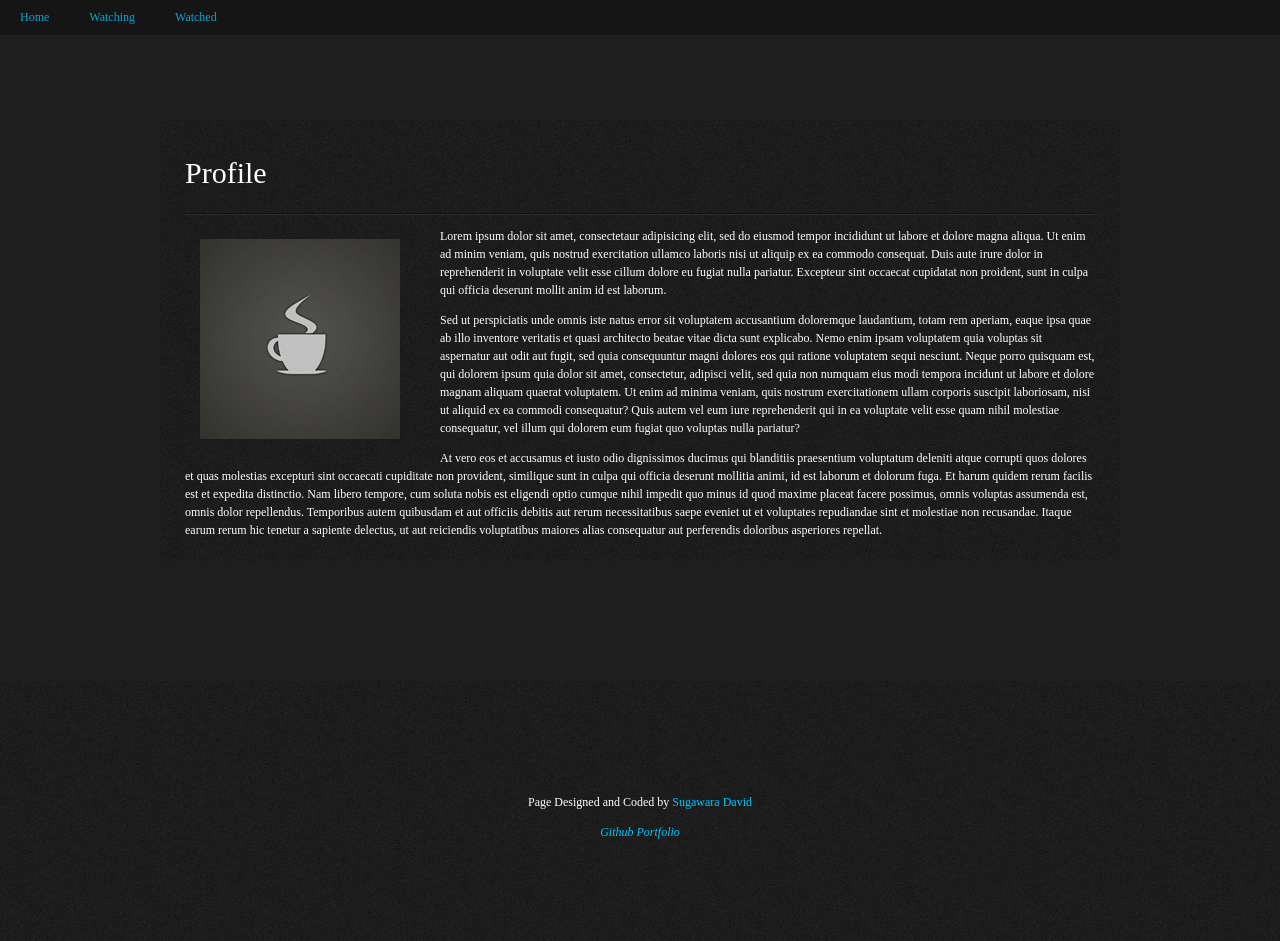
<file: portfolio/anime/index.html>
<!doctype html>
<html>
<head>
<meta charset="utf-8">
<title>Playlist Sharer</title>
<link href="css/style.css" rel="stylesheet" type="text/css">
<link href="css/portfolio.css" rel="stylesheet" type="text/css">
<script type="text/javascript" src="js/jquery-1.4.3.min.js"></script>
</head>

<body>

<!--HEADER-->
<header>
    <ul class="nav">
      <li><a href="index.html">Home</a></li>
      <li><a href="watching.html">Watching</a></li>
      <li><a href="watched.html">Watched</a></li>
    </ul>
</header>
<!--HEADER-->

<div class="container">

<!--ARTICLE-->
	<!-- start -->
	<article class="content">
	<h2>Profile</h2>
	<hr class="divider" />
    <section>
		<figure class="introduction">
		<img src="img/0.jpg" />
		</figure>
      <p>Lorem ipsum dolor sit amet, consectetaur adipisicing elit, sed do eiusmod tempor incididunt ut labore et dolore magna aliqua. Ut enim ad minim veniam, quis nostrud exercitation ullamco laboris nisi ut aliquip ex ea commodo consequat. Duis aute irure dolor in reprehenderit in voluptate velit esse cillum dolore eu fugiat nulla pariatur. Excepteur sint occaecat cupidatat non proident, sunt in culpa qui officia deserunt mollit anim id est laborum.</p>
      <p>Sed ut perspiciatis unde omnis iste natus error sit voluptatem accusantium doloremque laudantium, totam rem aperiam, eaque ipsa quae ab illo inventore veritatis et quasi architecto beatae vitae dicta sunt explicabo. Nemo enim ipsam voluptatem quia voluptas sit aspernatur aut odit aut fugit, sed quia consequuntur magni dolores eos qui ratione voluptatem sequi nesciunt. Neque porro quisquam est, qui dolorem ipsum quia dolor sit amet, consectetur, adipisci velit, sed quia non numquam eius modi tempora incidunt ut labore et dolore magnam aliquam quaerat voluptatem. Ut enim ad minima veniam, quis nostrum exercitationem ullam corporis suscipit laboriosam, nisi ut aliquid ex ea commodi consequatur? Quis autem vel eum iure reprehenderit qui in ea voluptate velit esse quam nihil molestiae consequatur, vel illum qui dolorem eum fugiat quo voluptas nulla pariatur?</p>
	  <p>At vero eos et accusamus et iusto odio dignissimos ducimus qui blanditiis praesentium voluptatum deleniti atque corrupti quos dolores et quas molestias excepturi sint occaecati cupiditate non provident, similique sunt in culpa qui officia deserunt mollitia animi, id est laborum et dolorum fuga. Et harum quidem rerum facilis est et expedita distinctio. Nam libero tempore, cum soluta nobis est eligendi optio cumque nihil impedit quo minus id quod maxime placeat facere possimus, omnis voluptas assumenda est, omnis dolor repellendus. Temporibus autem quibusdam et aut officiis debitis aut rerum necessitatibus saepe eveniet ut et voluptates repudiandae sint et molestiae non recusandae. Itaque earum rerum hic tenetur a sapiente delectus, ut aut reiciendis voluptatibus maiores alias consequatur aut perferendis doloribus asperiores repellat.</p>
	</section>
	</article>
	<!-- end -->
<!--ARTICLE-->

</div>

<!--FOOTER-->
<footer>
	<div class="container">
    <p>Page Designed and Coded by <a href="mailto:">Sugawara David</a></p>
    <address>
      <a href="https://nikkeijin.github.io/portfolio/" target="_">Github Portfolio</a>
    </address>
	</div>
</footer>	
<!--FOOTER-->

</body>
</html>
</file>
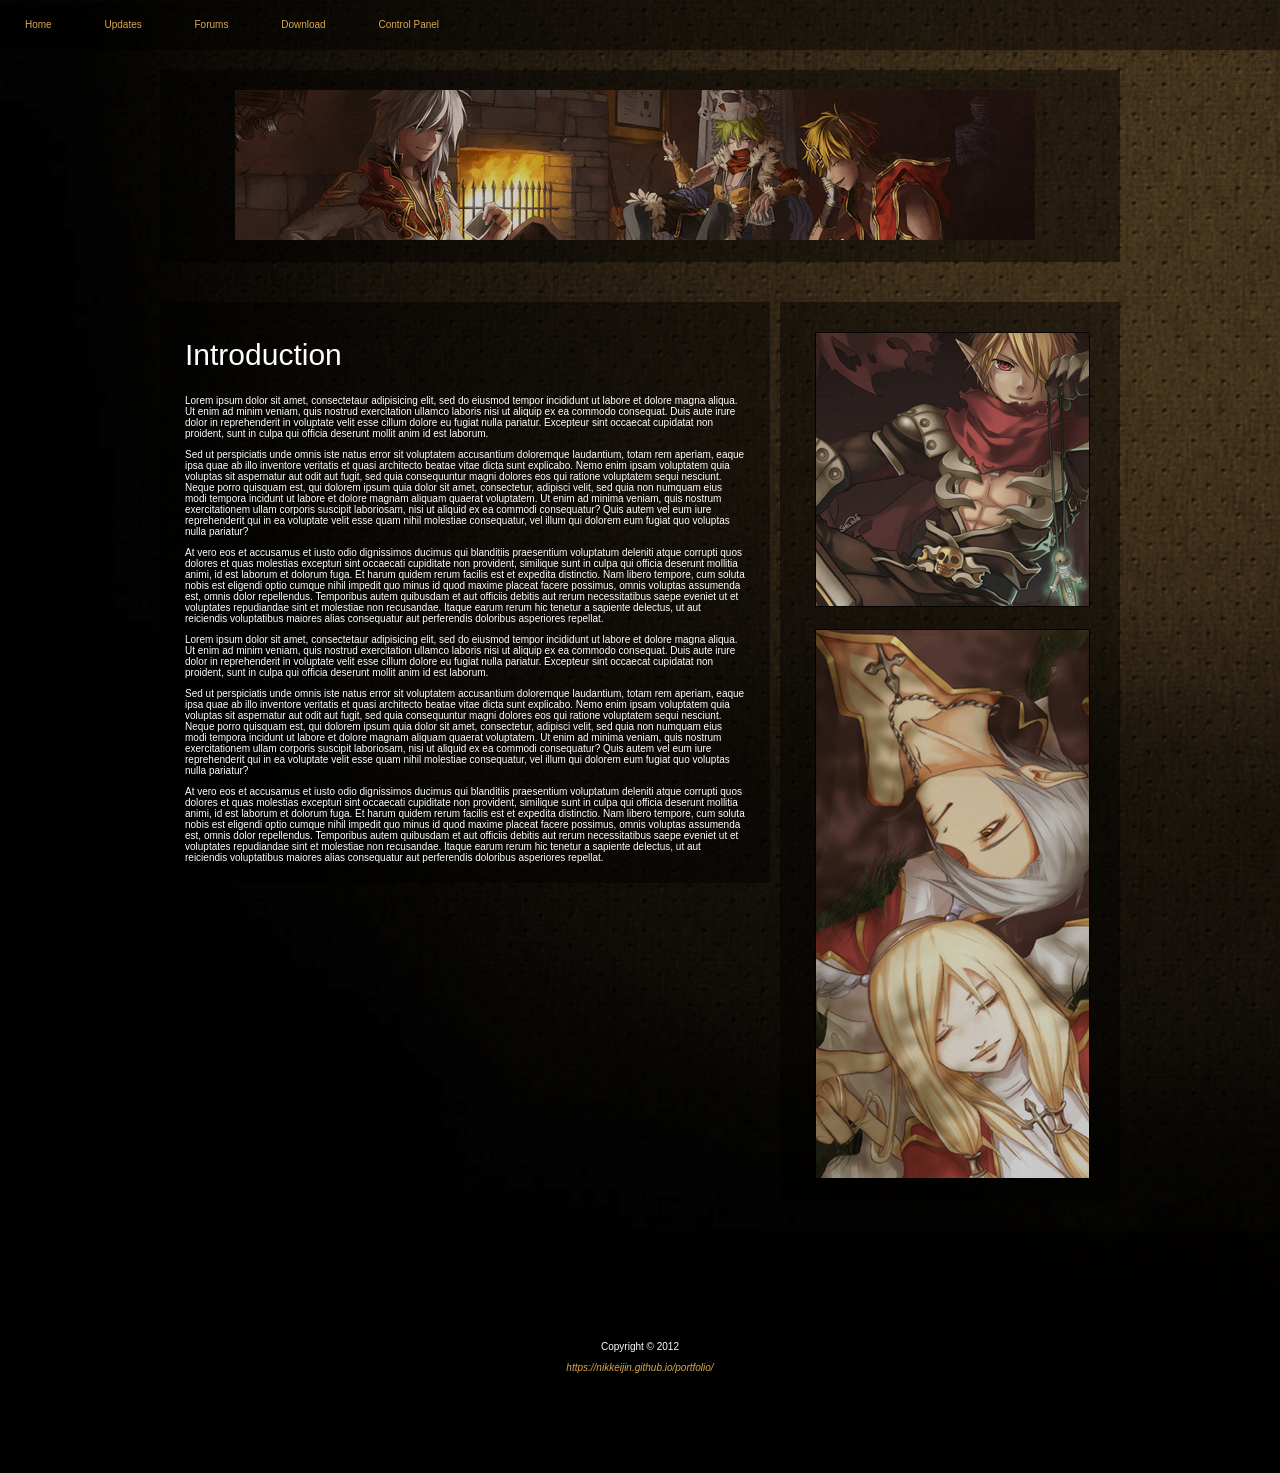
<file: portfolio/retro/index.html>
<!doctype html>
<html>
<head>
<meta charset="utf-8">
<title>RetRO</title>
<link href="css/style.css" rel="stylesheet" type="text/css">
<link href="css/home.css" rel="stylesheet" type="text/css">
<script type="text/javascript" src="js/jquery-1.4.3.min.js"></script>
</head>

<body>

<!--HEADER -->
<header>
<!-- this will be our navigation menu -->
    <div id="sticky_navigation_wrapper">
        <div id="sticky_navigation">
                <ul>
                    <li><a href="#">Home</a></li>
                    <li><a href="#">Updates</a></li>
                    <li><a href="#">Forums</a></li>
                    <li><a href="#">Download</a></li>
					<li><a href="#">Control Panel</a></li>
                </ul>
        </div>
    </div>
<script>
$(function() {

	// grab the initial top offset of the navigation 
	var sticky_navigation_offset_top = $('#sticky_navigation').offset().top;
	
	// our function that decides weather the navigation bar should have "fixed" css position or not.
	var sticky_navigation = function(){
		var scroll_top = $(window).scrollTop(); // our current vertical position from the top
		
		// if we've scrolled more than the navigation, change its position to fixed to stick to top, otherwise change it back to relative
		if (scroll_top > sticky_navigation_offset_top) { 
			$('#sticky_navigation').css({ 'position': 'fixed', 'top':0, 'left':0 });
		} else {
			$('#sticky_navigation').css({ 'position': 'relative' }); 
		}   
	};
	
	// run our function on load
	sticky_navigation();
	
	// and run it again every time you scroll
	$(window).scroll(function() {
		 sticky_navigation();
	});
	
	// NOT required:
	// for this demo disable all links that point to "#"
	$('a[href="#"]').click(function(event){ 
		event.preventDefault(); 
	});
	
});
</script>
<!-- some other content should go here, in order to have a scrollbar -->
</header>
<!--HEADER-->

<div class="container">

<article class="display">
<section>
	<figure>
	<img src="img/home.jpg" />
	</figure>
</section>
</article>

<!--SIDEBAR-->
<aside>
<div class="sidebar">

<article class="sidebar">
	<figure>
	<img src="img/vote.jpg" />
	</figure>
	<figure>
	<img src="img/donation.jpg" />
	</figure>
</article>

</div>
</aside>
<!--SIDEBAR-->

<!--ARTICLE-->
	<!-- start -->
	<article class="content">
	<h2>Introduction</h2>
    <section>
      <p>Lorem ipsum dolor sit amet, consectetaur adipisicing elit, sed do eiusmod tempor incididunt ut labore et dolore magna aliqua. Ut enim ad minim veniam, quis nostrud exercitation ullamco laboris nisi ut aliquip ex ea commodo consequat. Duis aute irure dolor in reprehenderit in voluptate velit esse cillum dolore eu fugiat nulla pariatur. Excepteur sint occaecat cupidatat non proident, sunt in culpa qui officia deserunt mollit anim id est laborum.</p>
      <p>Sed ut perspiciatis unde omnis iste natus error sit voluptatem accusantium doloremque laudantium, totam rem aperiam, eaque ipsa quae ab illo inventore veritatis et quasi architecto beatae vitae dicta sunt explicabo. Nemo enim ipsam voluptatem quia voluptas sit aspernatur aut odit aut fugit, sed quia consequuntur magni dolores eos qui ratione voluptatem sequi nesciunt. Neque porro quisquam est, qui dolorem ipsum quia dolor sit amet, consectetur, adipisci velit, sed quia non numquam eius modi tempora incidunt ut labore et dolore magnam aliquam quaerat voluptatem. Ut enim ad minima veniam, quis nostrum exercitationem ullam corporis suscipit laboriosam, nisi ut aliquid ex ea commodi consequatur? Quis autem vel eum iure reprehenderit qui in ea voluptate velit esse quam nihil molestiae consequatur, vel illum qui dolorem eum fugiat quo voluptas nulla pariatur?</p>
	  <p>At vero eos et accusamus et iusto odio dignissimos ducimus qui blanditiis praesentium voluptatum deleniti atque corrupti quos dolores et quas molestias excepturi sint occaecati cupiditate non provident, similique sunt in culpa qui officia deserunt mollitia animi, id est laborum et dolorum fuga. Et harum quidem rerum facilis est et expedita distinctio. Nam libero tempore, cum soluta nobis est eligendi optio cumque nihil impedit quo minus id quod maxime placeat facere possimus, omnis voluptas assumenda est, omnis dolor repellendus. Temporibus autem quibusdam et aut officiis debitis aut rerum necessitatibus saepe eveniet ut et voluptates repudiandae sint et molestiae non recusandae. Itaque earum rerum hic tenetur a sapiente delectus, ut aut reiciendis voluptatibus maiores alias consequatur aut perferendis doloribus asperiores repellat.</p>
      <p>Lorem ipsum dolor sit amet, consectetaur adipisicing elit, sed do eiusmod tempor incididunt ut labore et dolore magna aliqua. Ut enim ad minim veniam, quis nostrud exercitation ullamco laboris nisi ut aliquip ex ea commodo consequat. Duis aute irure dolor in reprehenderit in voluptate velit esse cillum dolore eu fugiat nulla pariatur. Excepteur sint occaecat cupidatat non proident, sunt in culpa qui officia deserunt mollit anim id est laborum.</p>
      <p>Sed ut perspiciatis unde omnis iste natus error sit voluptatem accusantium doloremque laudantium, totam rem aperiam, eaque ipsa quae ab illo inventore veritatis et quasi architecto beatae vitae dicta sunt explicabo. Nemo enim ipsam voluptatem quia voluptas sit aspernatur aut odit aut fugit, sed quia consequuntur magni dolores eos qui ratione voluptatem sequi nesciunt. Neque porro quisquam est, qui dolorem ipsum quia dolor sit amet, consectetur, adipisci velit, sed quia non numquam eius modi tempora incidunt ut labore et dolore magnam aliquam quaerat voluptatem. Ut enim ad minima veniam, quis nostrum exercitationem ullam corporis suscipit laboriosam, nisi ut aliquid ex ea commodi consequatur? Quis autem vel eum iure reprehenderit qui in ea voluptate velit esse quam nihil molestiae consequatur, vel illum qui dolorem eum fugiat quo voluptas nulla pariatur?</p>
	  <p>At vero eos et accusamus et iusto odio dignissimos ducimus qui blanditiis praesentium voluptatum deleniti atque corrupti quos dolores et quas molestias excepturi sint occaecati cupiditate non provident, similique sunt in culpa qui officia deserunt mollitia animi, id est laborum et dolorum fuga. Et harum quidem rerum facilis est et expedita distinctio. Nam libero tempore, cum soluta nobis est eligendi optio cumque nihil impedit quo minus id quod maxime placeat facere possimus, omnis voluptas assumenda est, omnis dolor repellendus. Temporibus autem quibusdam et aut officiis debitis aut rerum necessitatibus saepe eveniet ut et voluptates repudiandae sint et molestiae non recusandae. Itaque earum rerum hic tenetur a sapiente delectus, ut aut reiciendis voluptatibus maiores alias consequatur aut perferendis doloribus asperiores repellat.</p>
    </section>
	</article>
	<!-- end -->
<!--ARTICLE-->

</div>

<!--FOOTER-->
<footer>
<div class="container">
    <p>Copyright &copy; 2012</p>
    <address>
      <a href="https://nikkeijin.github.io/portfolio/" target="_">https://nikkeijin.github.io/portfolio/</a>
    </address>
</div>
</footer>	
<!--FOOTER-->

</body>
</html>
</file>
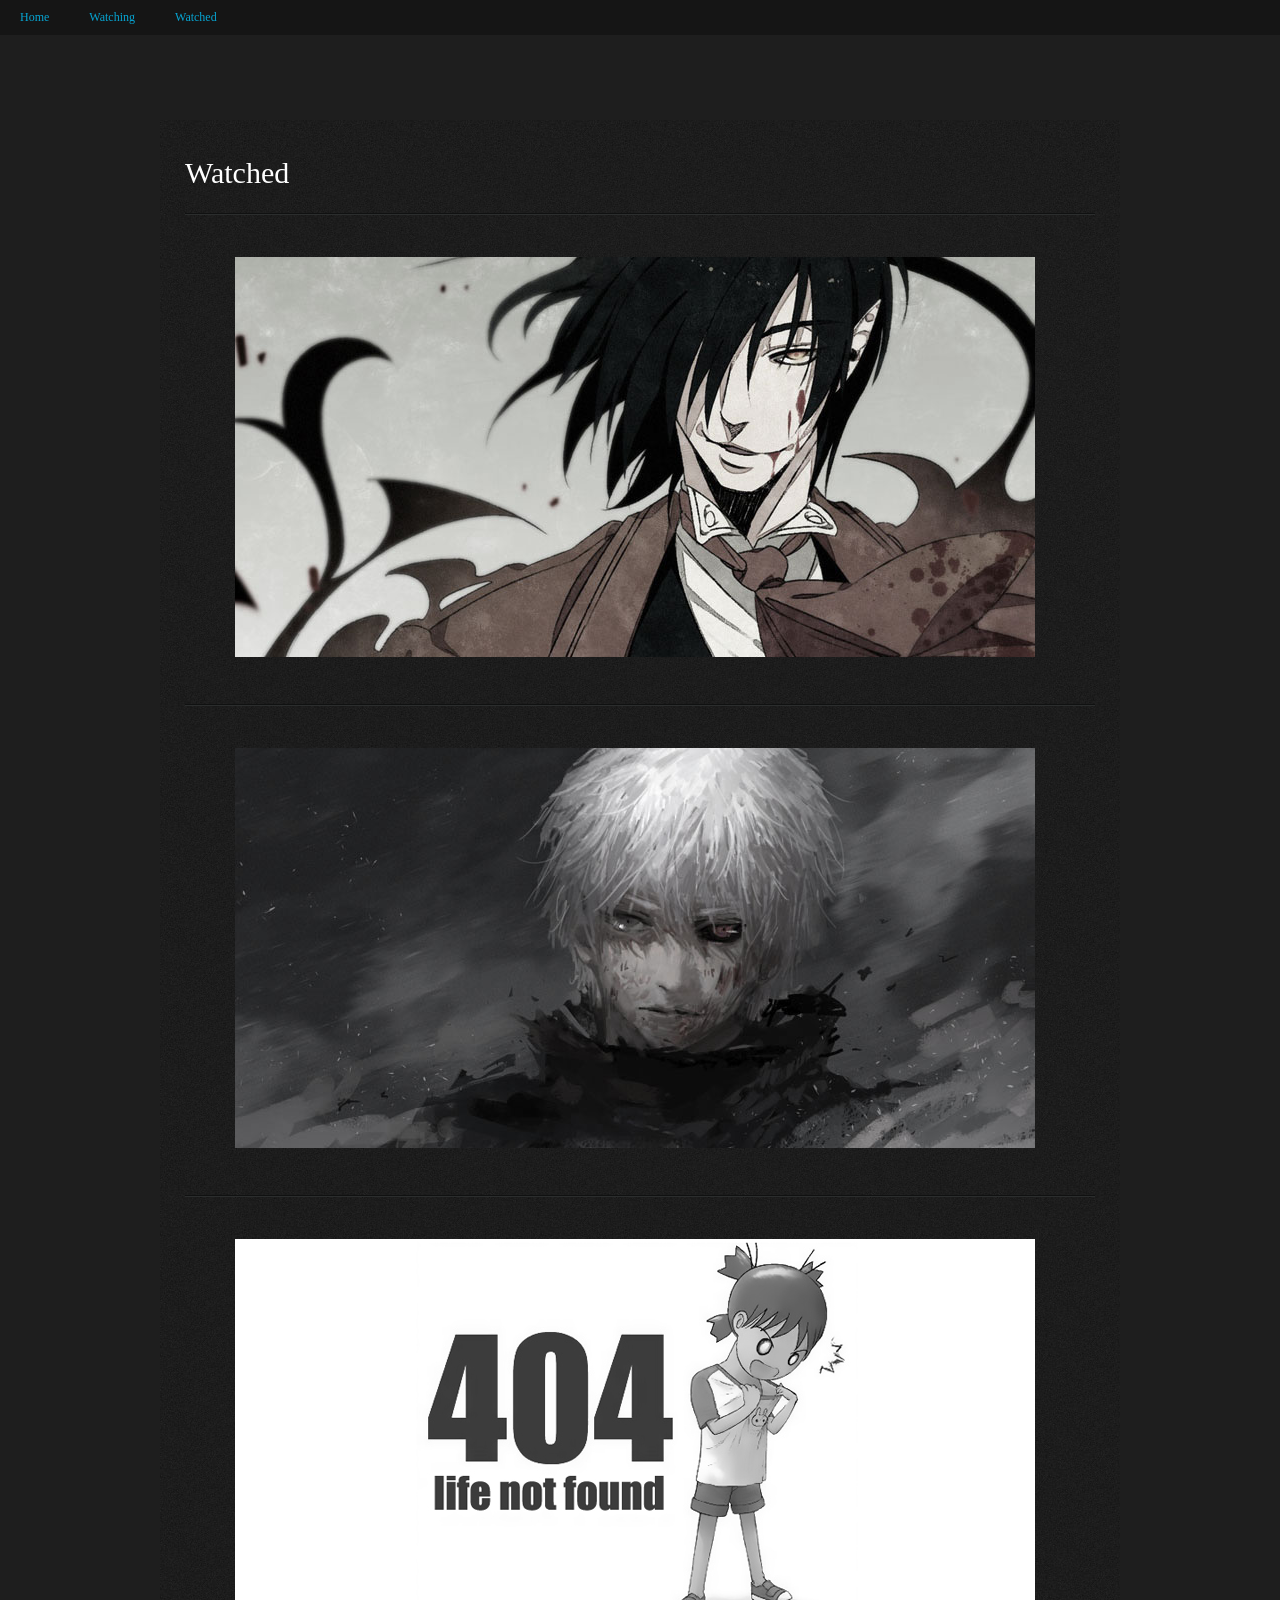
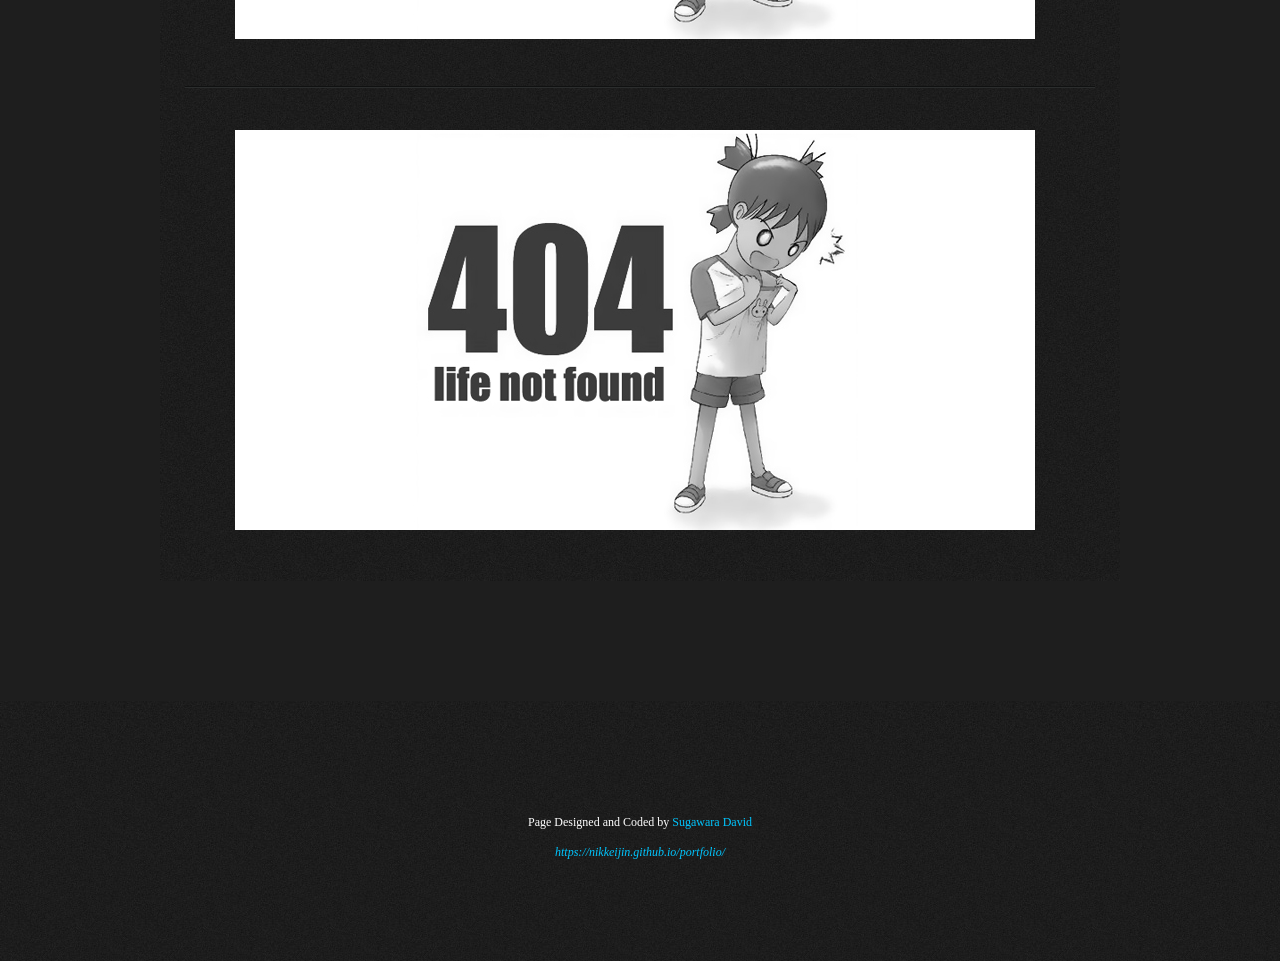
<file: portfolio/anime/watched.html>
<!doctype html>
<html>
<head>
<meta charset="utf-8">
<title>Perfectionist</title>
<link href="css/style.css" rel="stylesheet" type="text/css">
<link href="css/portfolio.css" rel="stylesheet" type="text/css">
<script type="text/javascript" src="js/jquery-1.4.3.min.js"></script>
</head>

<body>

<!--HEADER-->
<header>
    <ul class="nav">
      <li><a href="index.html">Home</a></li>
      <li><a href="watching.html">Watching</a></li>
      <li><a href="watched.html">Watched</a></li>
    </ul>
</header>
<!--HEADER-->

<div class="container">

<!--ARTICLE-->
	<article class="content">
	<h2>Watched</h2>
	<section>
	<!-- start -->
	<hr class="divider" />
<div class="fadehover">
<a href="#" target="_blank"><img src="img/watched/1.jpg" alt="" class="a" /></a>
<a href="#" target="_blank"><img src="img/watched/1_h.jpg" alt="" class="b" /></a>
</div>
	<!-- end -->
	<!-- start -->
	<hr class="divider" />
<div class="fadehover">
<a href="#" target="_blank"><img src="img/watched/2.jpg" alt="" class="a" /></a>
<a href="#" target="_blank"><img src="img/watched/2_h.jpg" alt="" class="b" /></a>
</div>
	<!-- end -->
	<!-- start -->
	<hr class="divider" />
<div class="fadehover">
<a href="#" target="_blank"><img src="img/portfolio/404.jpg" alt="" class="a" /></a>
<a href="#" target="_blank"><img src="img/portfolio/404_h.jpg" alt="" class="b" /></a>
</div>
	<!-- end -->
	<!-- start -->
	<hr class="divider" />
<div class="fadehover">
<a href="#" target="_blank"><img src="img/portfolio/404.jpg" alt="" class="a" /></a>
<a href="#" target="_blank"><img src="img/portfolio/404_h.jpg" alt="" class="b" /></a>
</div>
	<!-- end -->


<script type='text/javascript'>
$(document).ready(function(){

$("img.a").hover(
function() {
$(this).stop().animate({"opacity": "0"}, "slow");
},
function() {
$(this).stop().animate({"opacity": "1"}, "slow");
});

});
</script>
	</section>
	</article>
<!--ARTICLE-->

</div>

<!--FOOTER-->
<footer>
	<div class="container">
    <p>Page Designed and Coded by <a href="mailto:">Sugawara David</a></p>
    <address>
      <a href="https://nikkeijin.github.io/portfolio/" target="_">https://nikkeijin.github.io/portfolio/</a>
    </address>
	</div>
</footer>	
<!--FOOTER-->

</body>
</html>
</file>
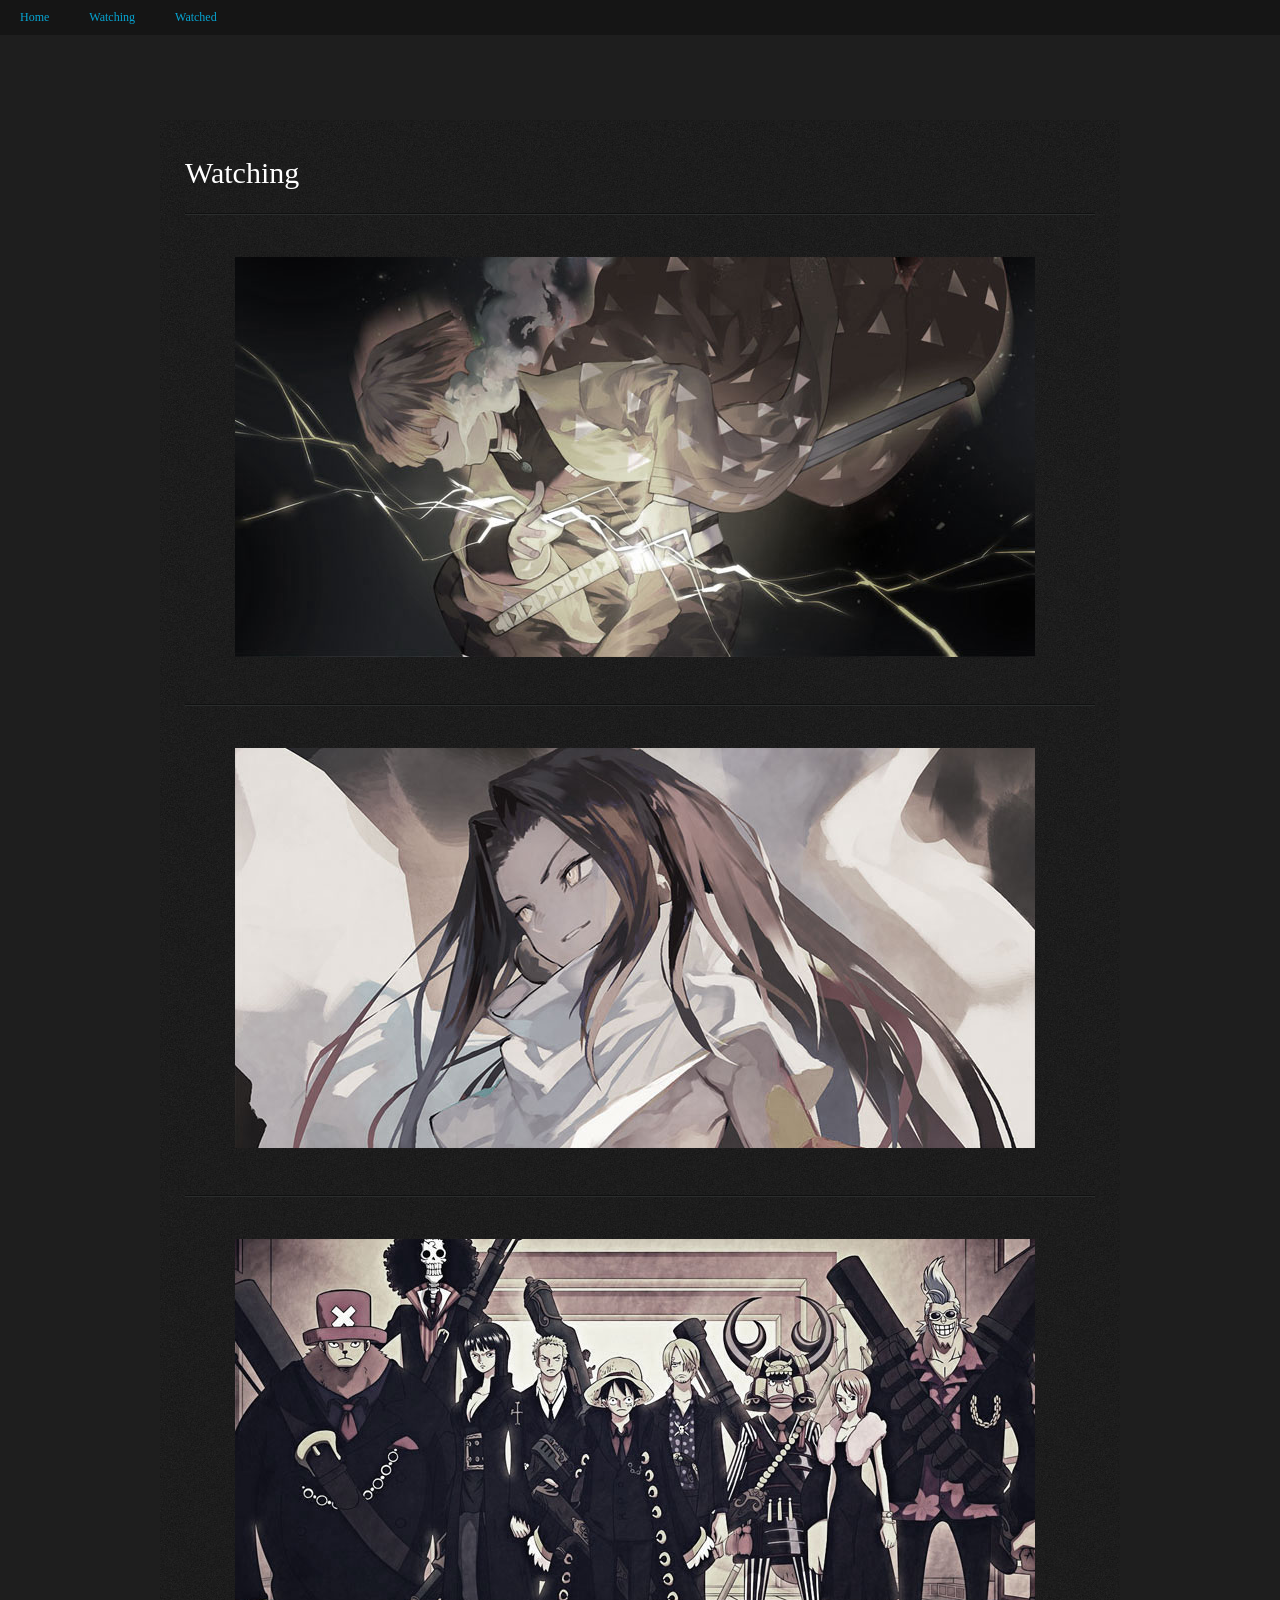
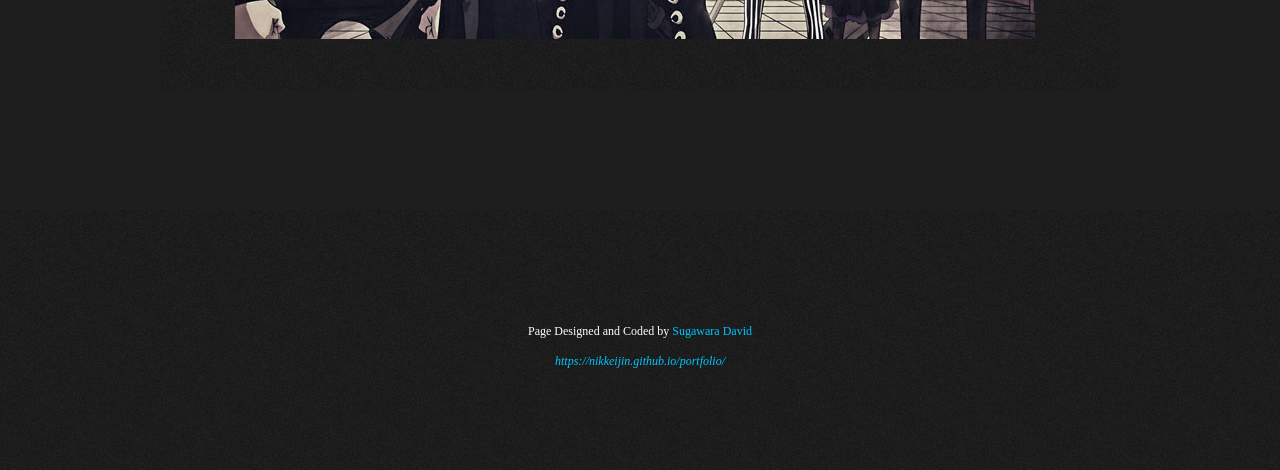
<file: portfolio/anime/watching.html>
<!doctype html>
<html>
<head>
<meta charset="utf-8">
<title>Perfectionist</title>
<link href="css/style.css" rel="stylesheet" type="text/css">
<link href="css/portfolio.css" rel="stylesheet" type="text/css">
<script type="text/javascript" src="js/jquery-1.4.3.min.js"></script>
</head>

<body>

<!--HEADER-->
<header>
    <ul class="nav">
      <li><a href="index.html">Home</a></li>
      <li><a href="watching.html">Watching</a></li>
      <li><a href="watched.html">Watched</a></li>
    </ul>
</header>
<!--HEADER-->

<div class="container">
	
<!--ARTICLE-->
	<article class="content">
	<h2>Watching</h2>
	<section>
	<!-- start -->
	<hr class="divider" />
<div class="fadehover">
<a href="http://e-anime.uni.me/" target="_blank"><img src="img/watching/1.jpg" alt="" class="a" /></a>
<a href="http://e-anime.uni.me/" target="_blank"><img src="img/watching/1_h.jpg" alt="" class="b" /></a>
</div>
	<!-- end -->
	<!-- start -->
	<hr class="divider" />
<div class="fadehover">
<a href="http://slimro.uni.me/" target="_blank"><img src="img/watching/2.jpg" alt="" class="a" /></a>
<a href="http://slimro.uni.me/" target="_blank"><img src="img/watching/2_h.jpg" alt="" class="b" /></a>
</div>
	<!-- end -->
	<!-- start -->
	<hr class="divider" />
<div class="fadehover">
<a href="http://slimro.uni.me/" target="_blank"><img src="img/watching/3.jpg" alt="" class="a" /></a>
<a href="http://slimro.uni.me/" target="_blank"><img src="img/watching/3_h.jpg" alt="" class="b" /></a>
</div>
	<!-- end -->


<script type='text/javascript'>
$(document).ready(function(){

$("img.a").hover(
function() {
$(this).stop().animate({"opacity": "0"}, "slow");
},
function() {
$(this).stop().animate({"opacity": "1"}, "slow");
});

});
</script>
	</section>
	</article>
<!--ARTICLE-->

</div>

<!--FOOTER-->
<footer>
	<div class="container">
    <p>Page Designed and Coded by <a href="mailto:">Sugawara David</a></p>
    <address>
      <a href="https://nikkeijin.github.io/portfolio/" target="_">https://nikkeijin.github.io/portfolio/</a>
    </address>
	</div>
</footer>	
<!--FOOTER-->

</body>
</html>
</file>
<file: portfolio/anime/css/style.css>
/*HTML 5 support - Sets new HTML 5 tags to display:block so browsers know how to render the tags properly. */
header, section, footer, aside, article, figure {
	display: block;
}
.container {
	width: 960px;
	margin: 0 auto; /* the auto value on the sides, coupled with the width, centers the layout */
}
body {
	background-color: #1e1e1e;
	color: #FFFFFF;
	font: 14px/18px "Times New Roman", Times, serif;
	font-size: 12px;
	margin: 0;
	padding: 0;
}

h2 {
	font-size:30px;
	line-height:1.2em;
	font-weight:normal;
	margin-bottom:22px;
}
a, a:visited {
	color:#00c6ff;
	text-decoration:none;
}
a:hover, a:active {
	color:#FFFFFF;
	text-decoration:none;
	
	-webkit-transition: all 1s ease;
	-moz-transition: all 1s ease;
	-ms-transition: all 1s ease;
	-o-transition: all 1s ease;
	transition: all 1s ease;

}
a img { /* this selector removes the default blue border displayed in some browsers around an image when it is surrounded by a link */
	border: none;
}

hr, .hr{
	display: block;
	height: 2px;
	border: 0px none;
	background-image: url(../img/hr.png);
}

/* ~~ Element/tag selectors ~~ */
ul, ol, dl { /* Due to variations between browsers, it's best practices to zero padding and margin on lists. For consistency, you can either specify the amounts you want here, or on the list items (LI, DT, DD) they contain. Remember that what you do here will cascade to the .nav list unless you write a more specific selector. */
	padding: 0;
	margin: 0;
	display: inline;
}
/* ~~ The navigation list styles (can be removed if you choose to use a premade flyout menu like Spry) ~~ */
ul.nav {
	list-style: none; /* this removes the list marker */
}
.nav li a {
    padding:5px 20px;
    line-height:25px;
}
ul.nav a, ul.nav a:visited { /* grouping these selectors makes sure that your links retain their button look even after being visited */
	float: left;

}

header {
	background: #131313;
	-webkit-opacity: 0.80;
	-moz-opacity: 0.80;
	opacity: 0.80;
}
header {
	position: fixed;
	width: 100%;
	z-index: 100000;
}
.sidebar {
	float: right;
	width: 300px;
	padding-bottom: 10px;
}
article{
	background:url(../img/bg.jpg) 0 0 repeat;
	margin:10em 0;
	padding:20px;
}
.content {
	padding: 10px 25px;
	width: 910px;
	float: right;
}
.content ul, .content ol {
	padding: 0 15px 15px 40px;
}

footer {
	background: url(../img/bg.jpg) repeat;
	text-align: center;
	position: relative;
	padding: 100px 0;
	clear: both;
}
</file>
<file: portfolio/anime/css/portfolio.css>
figure{
	float:left;
	margin-left:15px;
	overflow:hidden;
}
figure img{
	margin-left:-0px;
}

figure
{
	-webkit-opacity: 0.80;
	-moz-opacity: 0.80;
	opacity: 0.80;
  
	-webkit-transition: all 0.5s ease;
	-moz-transition: all 0.5s ease;
	-o-transition: all 0.5s ease;
}
figure:hover
{
  -webkit-opacity: 1;
  -moz-opacity: 1;
  opacity: 1;
}

/*border:3px solid #131313;*/
div.fadehover {
	position: relative;
	}
img.a{
	margin:3em 0;
	margin-left:50px;
}
img.b{
	margin:3em 0;
	margin-left:50px;
}
img.a {
	position: absolute;
	left: 0;
	top: 0;
	z-index: 10;
	}	
img.b {
	left: 0;
	top: 0;
	}
</file>
<file: portfolio/retro/css/style.css>
/*HTML 5 support - Sets new HTML 5 tags to display:block so browsers know how to render the tags properly. */
header, section, footer, aside, article, figure {
	display: block;
}
.container {
	width: 960px;
	margin: 0 auto; /* the auto value on the sides, coupled with the width, centers the layout */
}

body {
	background: #dcdcdb;
	background-image: url(../img/bg.jpg);
	background-size: cover;
	background-color: #cccccc;
	color:#FFFFFF;
	font-size: 10px;
	font-family:"Lucida Grande", "Lucida Sans Unicode", "Trebuchet MS", Helvetica, Arial, sans-serif;
	margin: 0;
	padding: 0;
}
article{
	background: url("../img/transbg.png") repeat scroll 0% 0% transparent;
	box-shadow: none;
	margin:2em 0;
	padding:20px;
}

h2 {
	font-size:30px;
	line-height:1.2em;
	font-weight:normal;
	margin-bottom:22px;
}
h3 {
	font-size:1em;
	margin-bottom:4px;
}
a, a:visited {
	color: rgb(218, 169, 77);
	text-decoration:none;
}
a:hover, a:active {
	color:#FFFFFF;
	text-decoration:none;
	
	-webkit-transition: all 1s ease;
	-moz-transition: all 1s ease;
	-ms-transition: all 1s ease;
	-o-transition: all 1s ease;
	transition: all 1s ease;

}
a img { /* this selector removes the default blue border displayed in some browsers around an image when it is surrounded by a link */
	border: none;
}

hr, .hr{
display: block;
height: 2px;
border: 0px none;
background-image: url(../img/hr.png);
}

/* ~~ Element/tag selectors ~~ */
ul, ol, dl { /* Due to variations between browsers, it's best practices to zero padding and margin on lists. For consistency, you can either specify the amounts you want here, or on the list items (LI, DT, DD) they contain. Remember that what you do here will cascade to the .nav list unless you write a more specific selector. */
	padding: 0;
	margin: 0;
}

/* ~~ The navigation list styles (can be removed if you choose to use a premade flyout menu like Spry) ~~ */
ul.side-menu {
	list-style: none; /* this removes the list marker */
	margin-bottom: 15px; /* this creates the space between the navigation on the content below */
}

/* our menu styles */
#sticky_navigation_wrapper {
height:50px; 
}
#sticky_navigation ul li {
display:inline; 
}
#sticky_navigation ul li a {
    padding:0px 25px;
    line-height:50px;
}
#sticky_navigation {
	background: url("../img/transbg.png") repeat scroll 0% 0% transparent;
	box-shadow: none;
	width:100%;
	z-index: 100000;
}

.display {
	padding: 10px 60px;
	width: 840px;
	float: left;
}

.sidebar {
	float: right;
	width: 300px;
	padding-bottom: 10px;
}
.content {
	padding: 10px 25px;
	width: 560px;
	float: left;
}
.content ul, .content ol {
	padding: 0 15px 15px 40px;
}

footer {
	background: url("../img/transbg.png") repeat scroll 0% 0% transparent;
	text-align: center;
	padding: 100px 0;
	clear: both;
}
</file>
<file: portfolio/retro/css/home.css>
/*Position*/
figure{
	float:left;
	margin-left:15px;
	overflow:hidden;
}

figure img{
	margin-left:-0px;
}
/*Filter*/
figure
{
	-webkit-opacity: 0.80;
	-moz-opacity: 0.80;
	opacity: 0.80;
  
	-webkit-transition: all 0.5s ease;
	-moz-transition: all 0.5s ease;
	-o-transition: all 0.5s ease;
}
figure:hover
{
  -webkit-opacity: 1;
  -moz-opacity: 1;
  opacity: 1;
}
</file>
